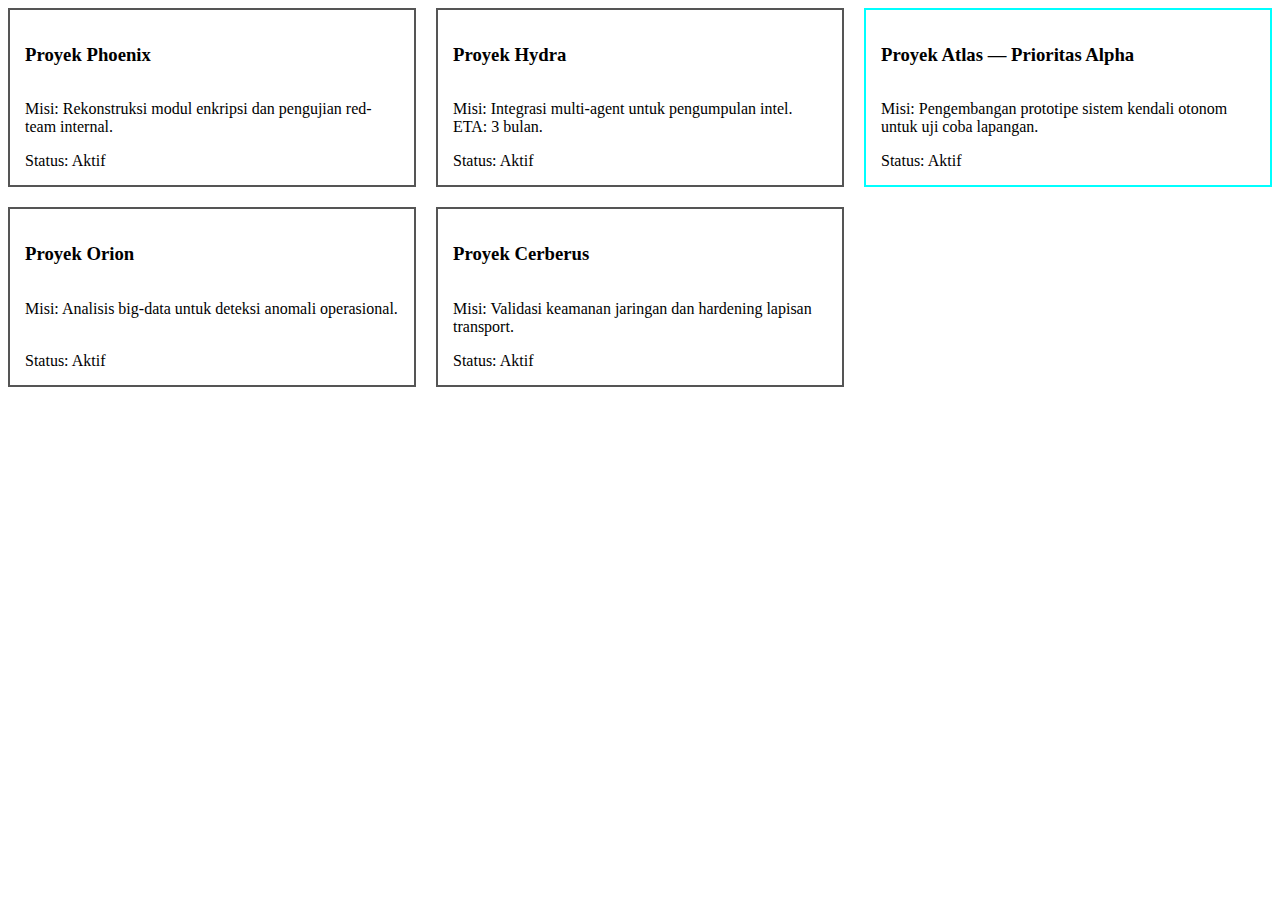
<file: orion_dashboard.html>
<!DOCTYPE html>
<html lang="id">
<head>
  <meta charset="UTF-8">
  <meta name="viewport" content="width=device-width, initial-scale=1.0">
  <title>Orion Initiative - Mission Control</title>
  <link rel="stylesheet" href="orion_style.css">
</head>
<body>
  <main id="mission-control">

    <div class="asset-card" id="asset-phoenix">
      <h3>Proyek Phoenix</h3>
      <p>Misi: Rekonstruksi modul enkripsi dan pengujian red-team internal.</p>
      <div class="asset-status">Status: Aktif</div>
    </div>

    <div class="asset-card" id="asset-hydra">
      <h3>Proyek Hydra</h3>
      <p>Misi: Integrasi multi-agent untuk pengumpulan intel. ETA: 3 bulan.</p>
      <div class="asset-status">Status: Aktif</div>
    </div>

    <div class="asset-card" id="priority-alpha">
      <h3>Proyek Atlas — Prioritas Alpha</h3>
      <p>Misi: Pengembangan prototipe sistem kendali otonom untuk uji coba lapangan.</p>
      <div class="asset-status">Status: Aktif</div>
    </div>

    <div class="asset-card" id="asset-orion">
      <h3>Proyek Orion</h3>
      <p>Misi: Analisis big-data untuk deteksi anomali operasional.</p>
      <div class="asset-status">Status: Aktif</div>
    </div>

    <div class="asset-card" id="asset-cerberus">
      <h3>Proyek Cerberus</h3>
      <p>Misi: Validasi keamanan jaringan dan hardening lapisan transport.</p>
      <div class="asset-status">Status: Aktif</div>
    </div>

  </main>
</body>
</html>
</file>
<file: orion_style.css>
#mission-control {
  display: grid;
  grid-template-columns: repeat(3, 1fr);
  gap: 20px;
}

.asset-card {
  position: relative;
  display: flex;
  flex-direction: column;
  padding: 15px;
  min-height: 160px;
  border: 2px solid #555;
  box-sizing: border-box;
}

.asset-status {
  margin-top: auto;
}

.asset-card::after {
  content: "Buka Arsip Proyek";
  position: absolute;
  top: 0;
  left: 0;
  right: 0;
  bottom: 0;
  display: flex;
  align-items: center;
  justify-content: center;
  background: rgba(0, 0, 0, 0.6);
  color: white;
  opacity: 0;
  transition: opacity 0.3s ease;
}

.asset-card:hover::after {
  opacity: 1;
}


#priority-alpha.asset-card {
  border: 2px solid #00FFFF;
}

.asset-card:hover,
#priority-alpha:hover {
  border: 2px solid #FF00FF;
}
</file>
